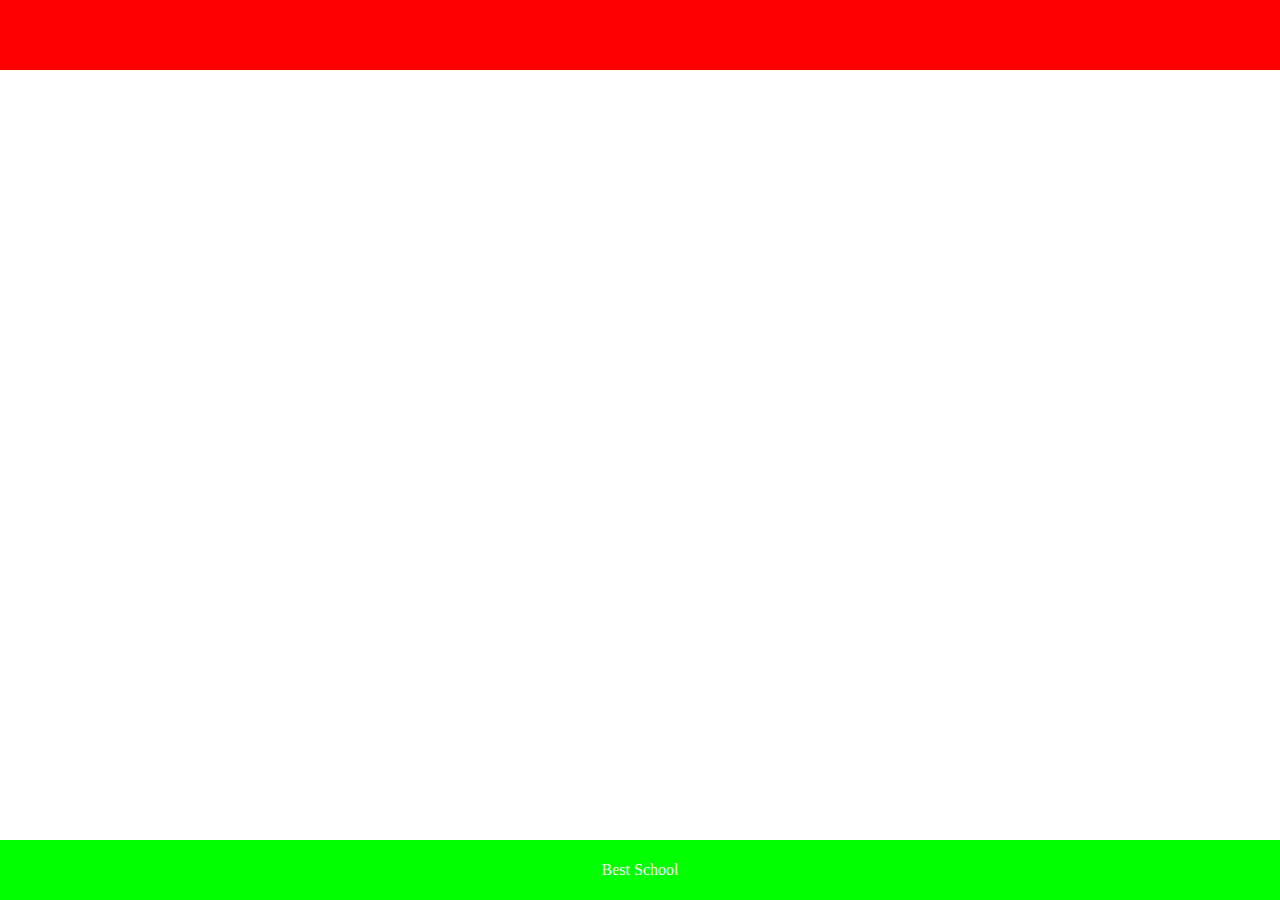
<file: web_static/0-index.html>
<!DOCTYPE html>
<html lang="en">

<head>
    <meta charset="UTF-8">
    <meta name="viewport" content="width=device-width, initial-scale=1.0">
    <title>Header and Footer</title>
</head>

<body style="margin: 0; padding: 0;">

    <header style="background-color: #FF0000; height: 70px; width: 100%;"></header>

    <footer style="background-color: #00FF00; height: 60px; width: 100%; position: fixed; bottom: 0; text-align: center; display: flex; align-items: center; justify-content: center;">
        <span style="color: white;">Best School </span>
    </footer>

</body>

</html>
</file>
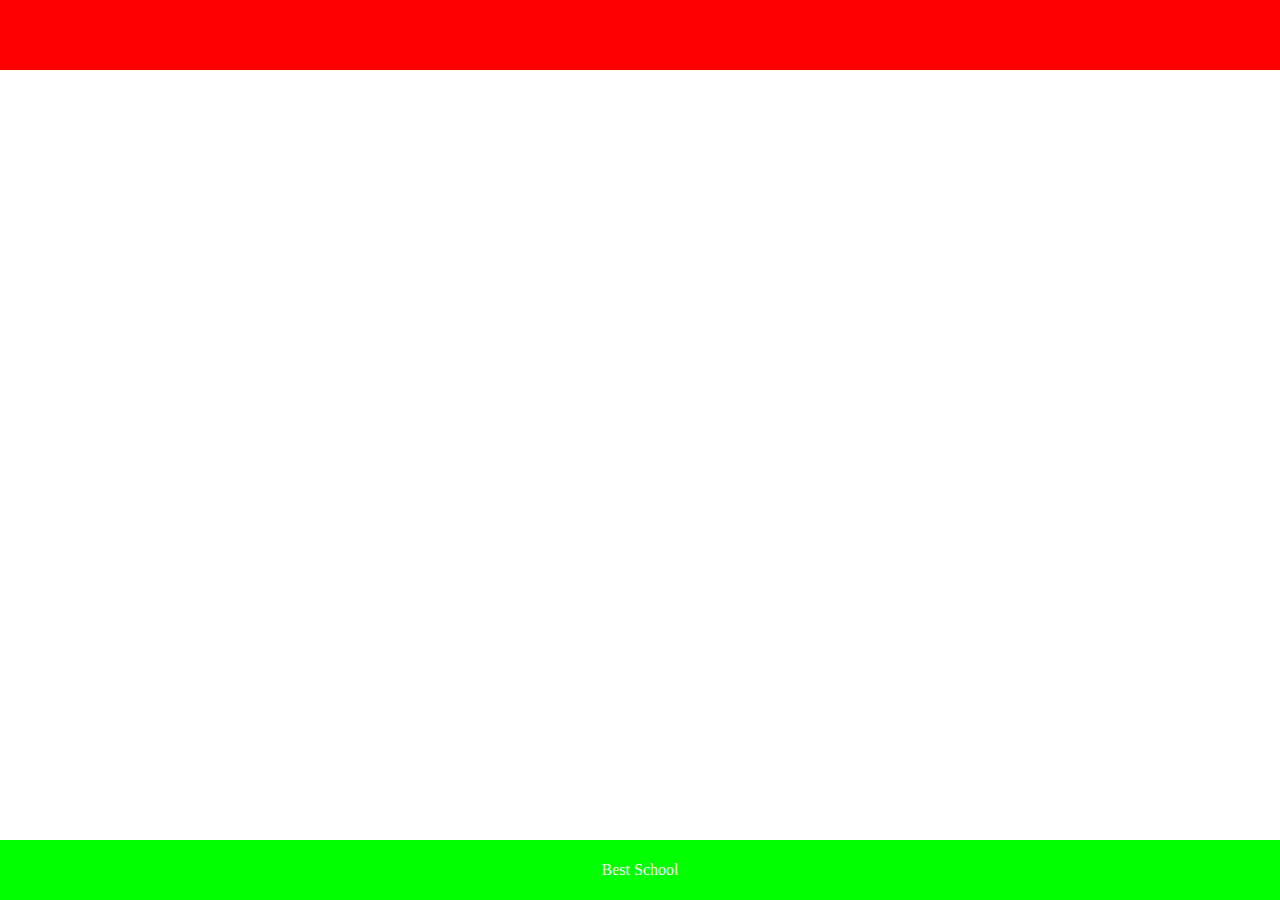
<file: web_static/1-index.html>
<!DOCTYPE html>
<html lang="en">

<head>
    <meta charset="UTF-8">
    <meta name="viewport" content="width=device-width, initial-scale=1.0">
    <title>Header and Footer</title>
    <style>
        body {
            margin: 0;
            padding: 0;
        }

        header {
            background-color: #FF0000;
            height: 70px;
            width: 100%;
        }

        footer {
            background-color: #00FF00;
            height: 60px;
            width: 100%;
            position: fixed;
            bottom: 0;
            text-align: center;
            display: flex;
            align-items: center;
            justify-content: center;
            color: white;
        }
    </style>
</head>

<body>

    <header> </header>

    <footer>
        Best School
    </footer>

</body>

</html>
</file>
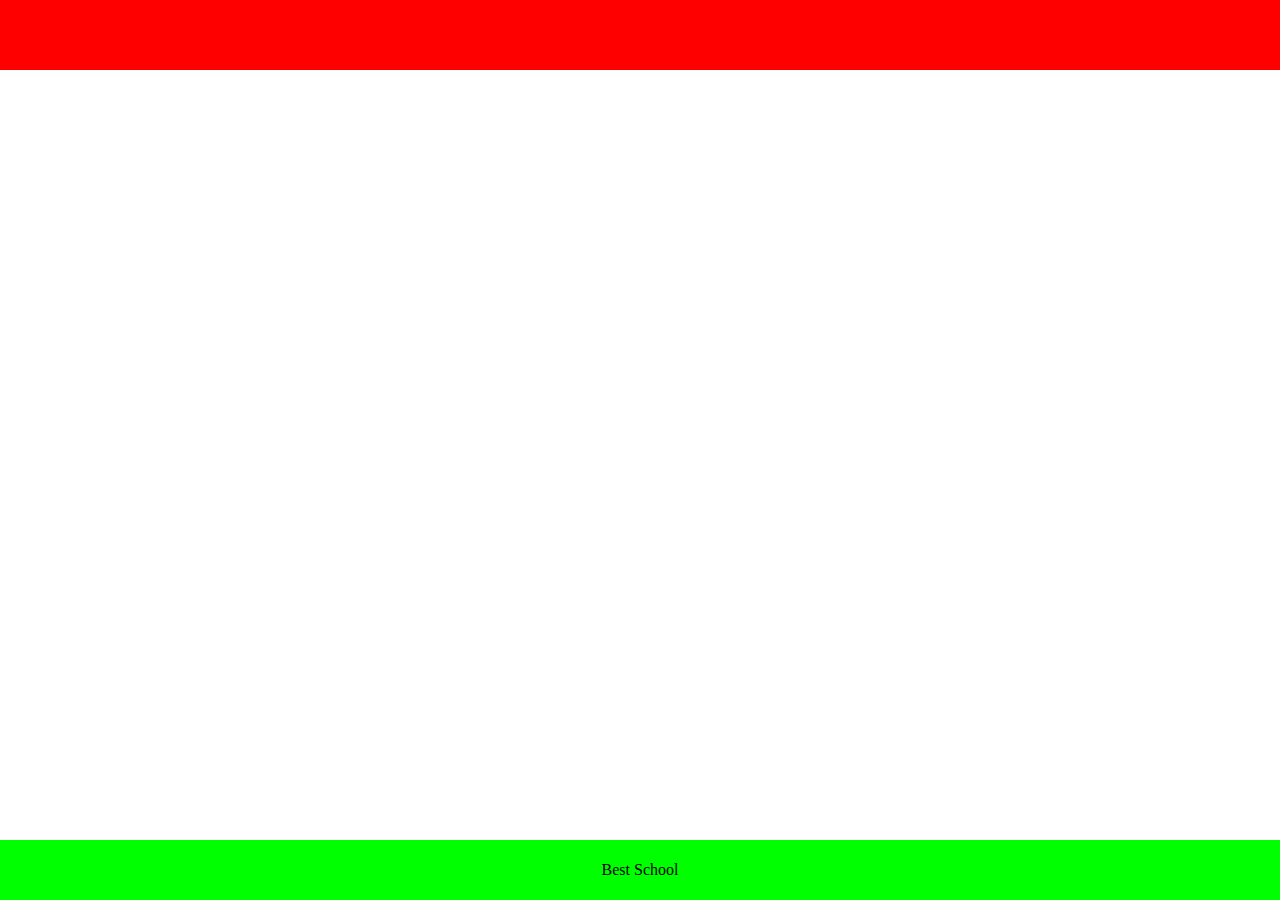
<file: web_static/2-index.html>
<!DOCTYPE html>
<html lang="en">
<head>
    <meta charset="UTF-8">
    <meta http-equiv="X-UA-Compatible" content="IE=edge">
    <meta name="viewport" content="width=device-width, initial-scale=1.0">
    <link rel="stylesheet" href="./styles/2-common.css">
    <link rel="stylesheet" href="./styles/2-header.css">
    <link rel="stylesheet" href="./styles/2-footer.css">
    <title>External</title>
</head>

<body>
    <header> </header>
    <footer>Best School</footer>
</body>

</html>
</file>
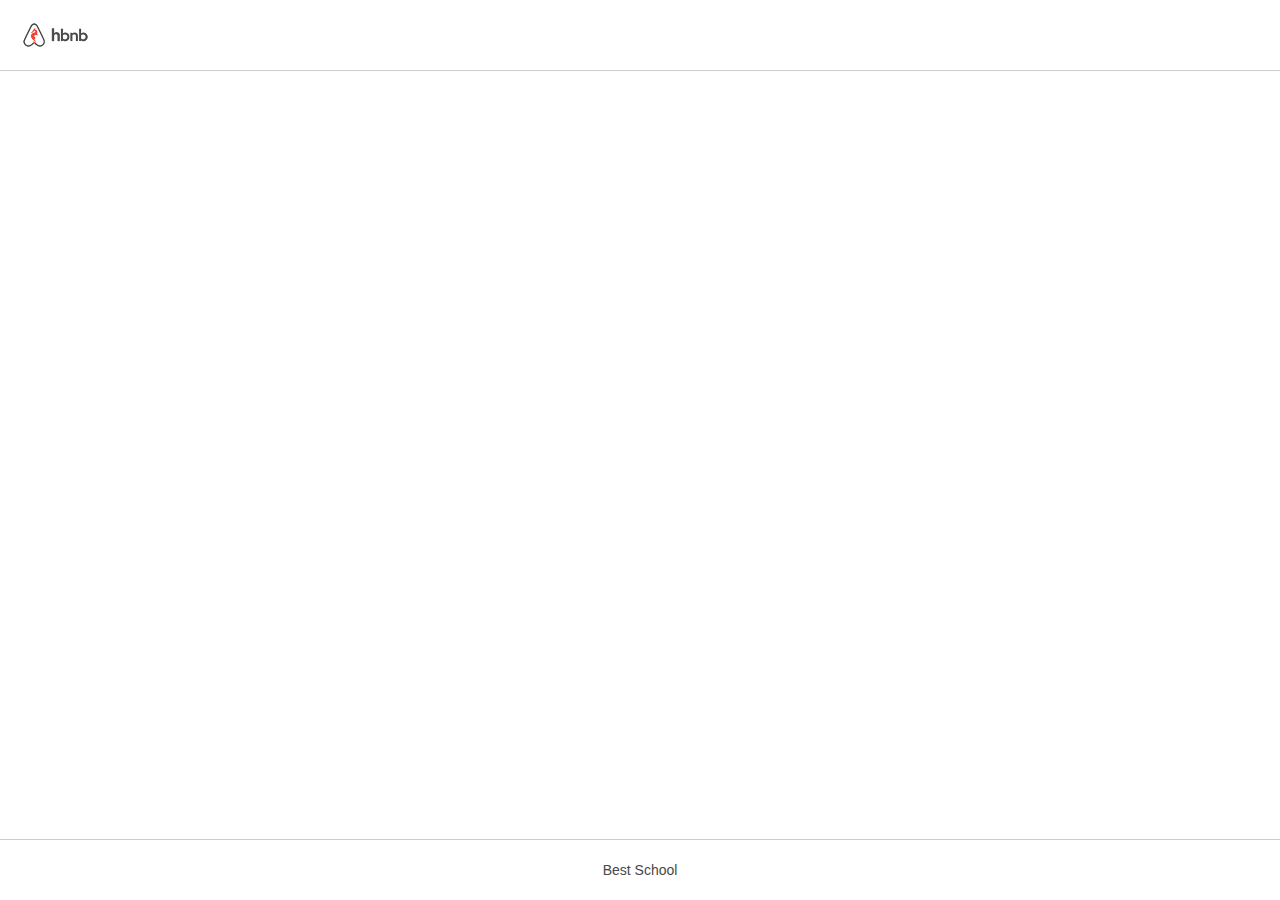
<file: web_static/3-index.html>
<!DOCTYPE html>
<html lang="en">

<head>
    <meta charset="UTF-8">
    <meta http-equiv="X-UA-Compatible" content="IE=edge">
    <meta name="viewport" content="width=device-width, initial-scale=1.0">
    <link rel="stylesheet" href="./styles/3-common.css">
    <link rel="stylesheet" href="./styles/3-header.css">
    <link rel="stylesheet" href="./styles/3-footer.css">
    <link rel="shortcut icon" href="./images/icon.png" type="image/x-icon">
    <title>AirBnB clone</title>
</head>

<body>
    <header>
        <div>
            <div> </div>
        </div>

    </header>
    <footer>Best School</footer>
</body>

</html>
</file>
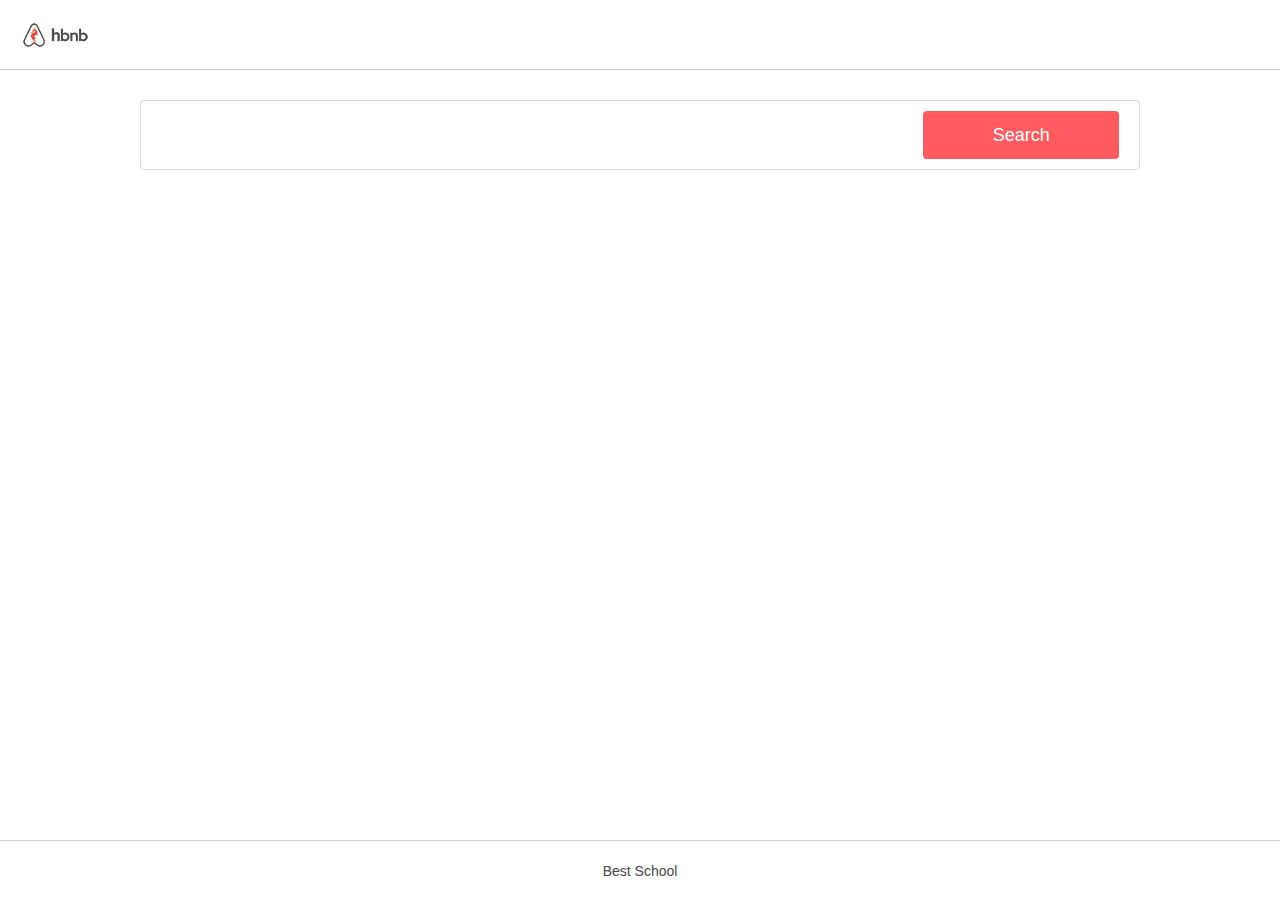
<file: web_static/4-index.html>
<!DOCTYPE html>
<html lang="en">

<head>
    <meta charset="UTF-8">
    <meta http-equiv="X-UA-Compatible" content="IE=edge">
    <meta name="viewport" content="width=device-width, initial-scale=1.0">
    <link rel="stylesheet" href="./styles/4-common.css">
    <link rel="stylesheet" href="./styles/3-header.css">
    <link rel="stylesheet" href="./styles/3-footer.css">
    <link rel="stylesheet" href="./styles/4-filters.css">
    <link rel="shortcut icon" href="./images/icon.png" type="image/x-icon">
    <title>AirBnB clone</title>
</head>

<body>
    <header>
        <div>
            <div> </div>
        </div>
    </header>
    <div class="container">
        <section class="filters">
            <button>Search</button>
        </section>
    </div>
    <footer>Best School</footer>
</body>

</html>
</file>
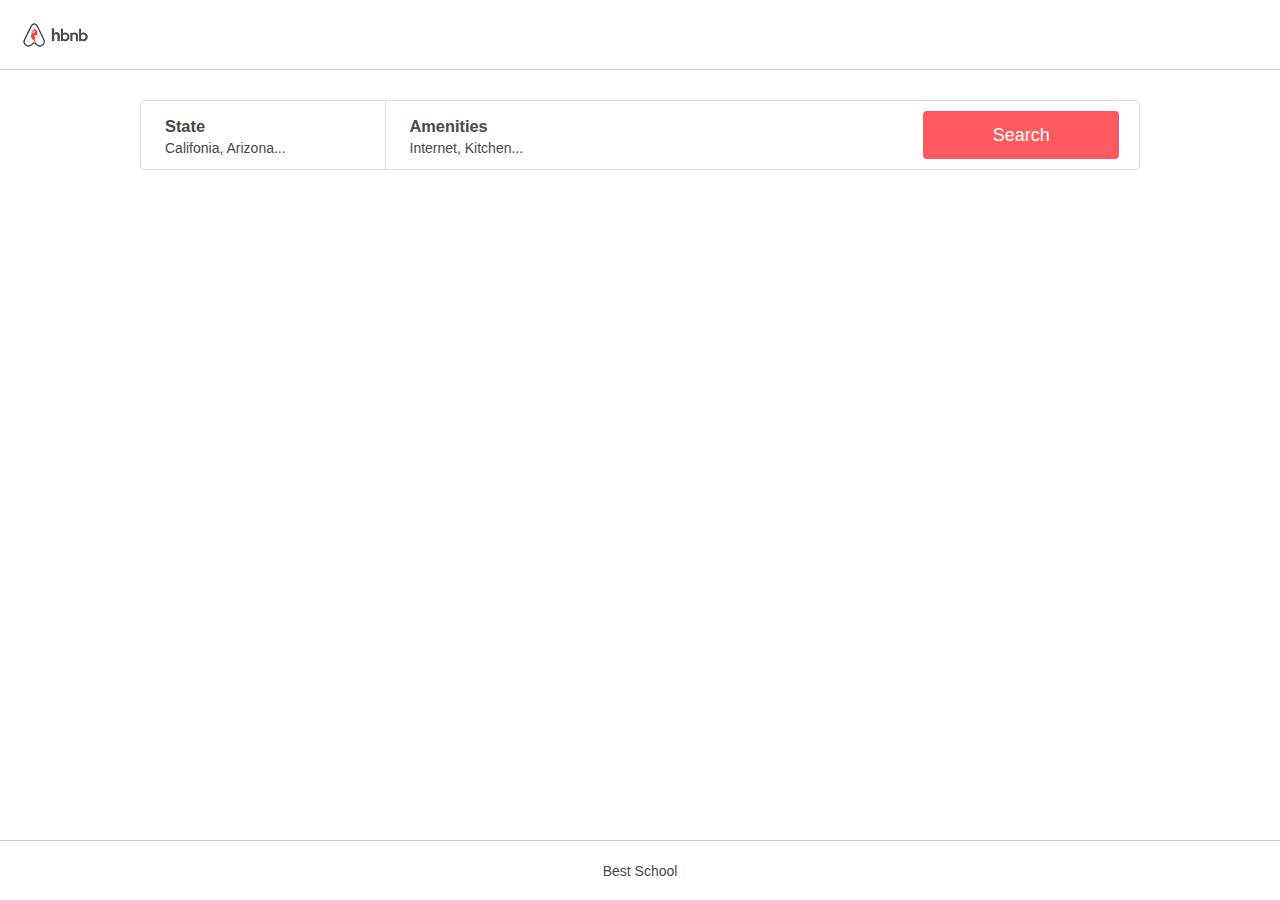
<file: web_static/5-index.html>
<!DOCTYPE html>
<html lang="en">

<head>
    <meta charset="UTF-8">
    <meta http-equiv="X-UA-Compatible" content="IE=edge">
    <meta name="viewport" content="width=device-width, initial-scale=1.0">
    <link rel="stylesheet" href="./styles/4-common.css">
    <link rel="stylesheet" href="./styles/3-header.css">
    <link rel="stylesheet" href="./styles/3-footer.css">
    <link rel="stylesheet" href="./styles/5-filters.css">
    <link rel="shortcut icon" href="./images/icon.png" type="image/x-icon">
    <title>AirBnB clone</title>
</head>

<body>
    <header>
        <div>
            <div> </div>
        </div>
    </header>
    <div class="container">
        <section class="filters">
            <div class="locations">
                <h3>State</h3>
                <h4>Califonia, Arizona...</h4>
            </div>
            <div class="amenities">
                <h3>Amenities</h3>
                <h4>Internet, Kitchen...</h4>
            </div>
            <button>Search</button>
        </section>
    </div>
    <footer>Best School</footer>
</body>

</html>
</file>
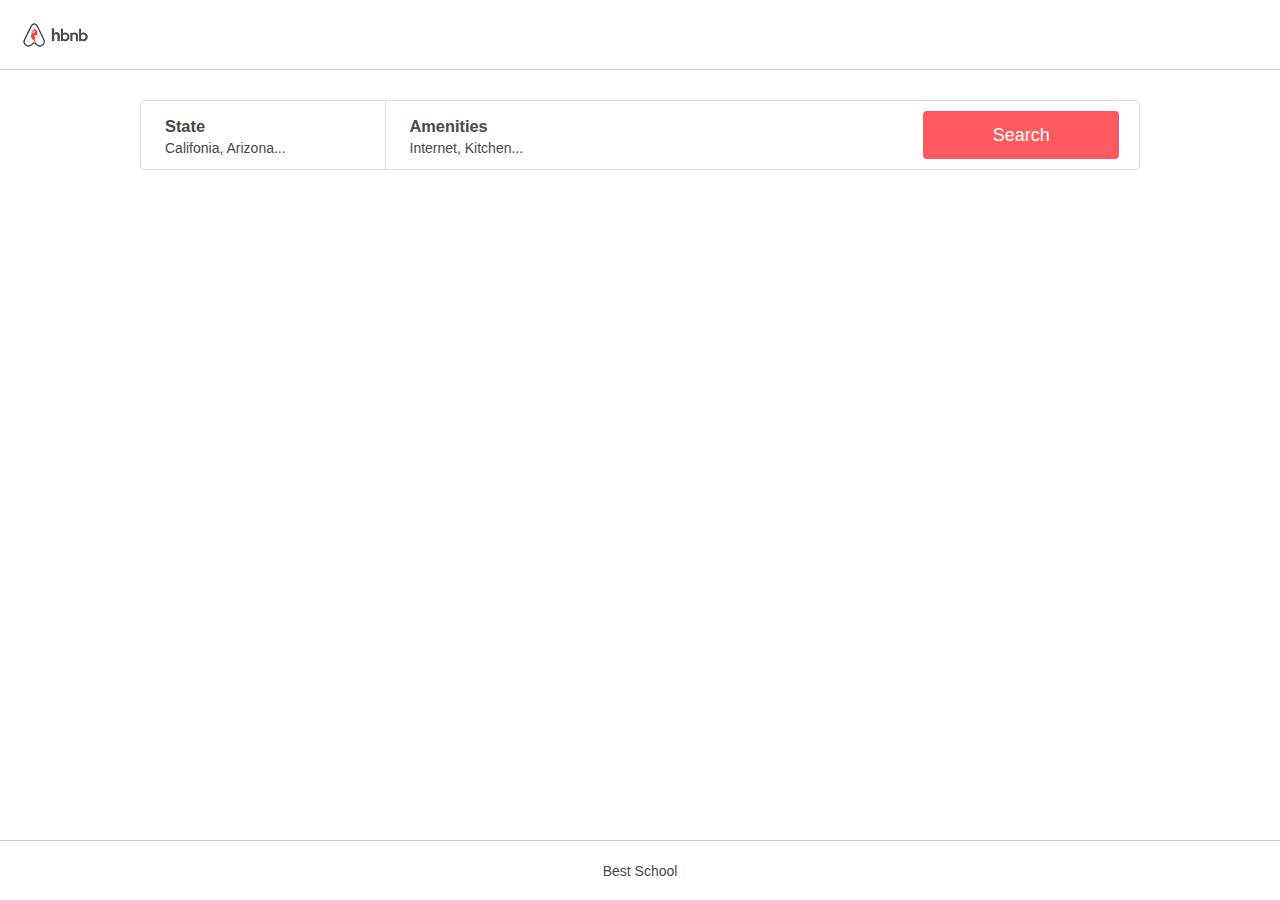
<file: web_static/6-index.html>
<!DOCTYPE html>
<html lang="en">

<head>
    <meta charset="UTF-8">
    <meta http-equiv="X-UA-Compatible" content="IE=edge">
    <meta name="viewport" content="width=device-width, initial-scale=1.0">
    <link rel="stylesheet" href="./styles/4-common.css">
    <link rel="stylesheet" href="./styles/3-header.css">
    <link rel="stylesheet" href="./styles/3-footer.css">
    <link rel="stylesheet" href="./styles/6-filters.css">
    <link rel="shortcut icon" href="./images/icon.png" type="image/x-icon">
    <title>AirBnB clone</title>
</head>

<body>
    <header>
        <div>
            <div> </div>
        </div>
    </header>
    <div class="container">
        <section class="filters">
            <div class="locations">
                <h3>State</h3>
                <h4>Califonia, Arizona...</h4>
                <ul class="popover">
                    <li>
                        <h2>Arizona</h2>
                    </li>
                    <li>
                        <ul>
                            <li>page</li>
                            <li>page2</li>
                        </ul>
                    </li>
                    <li>
                        <h2>Califonia</h2>
                    </li>
                    <li>
                        <ul>
                            <li>page</li>
                            <li>page2</li>
                        </ul>
                    </li>
                </ul>
            </div>
            <div class="amenities">
                <h3>Amenities</h3>
                <h4>Internet, Kitchen...</h4>
                <ul class="popover">
                    <li>Internet</li>
                    <li>TV</li>
                    <li>Kitchen</li>
                    <li>Iron</li>
                </ul>
            </div>
            <button>Search</button>
        </section>
    </div>
    <footer>Best School</footer>
</body>

</html>
</file>
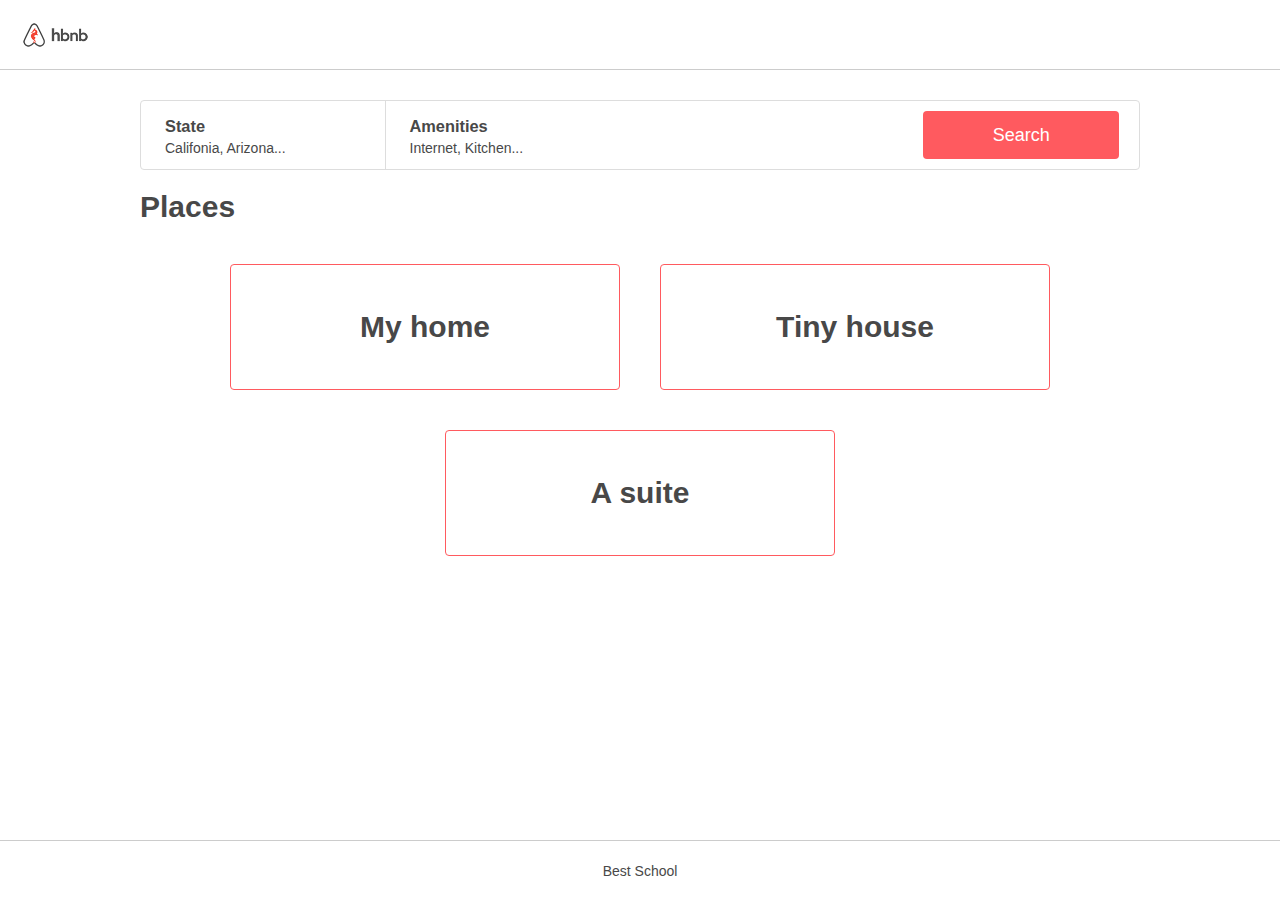
<file: web_static/7-index.html>
<!DOCTYPE html>
<html lang="en">

<head>
    <meta charset="UTF-8">
    <meta http-equiv="X-UA-Compatible" content="IE=edge">
    <meta name="viewport" content="width=device-width, initial-scale=1.0">
    <link rel="stylesheet" href="./styles/4-common.css">
    <link rel="stylesheet" href="./styles/3-header.css">
    <link rel="stylesheet" href="./styles/3-footer.css">
    <link rel="stylesheet" href="./styles/6-filters.css">
    <link rel="stylesheet" href="./styles/7-places.css">
    <link rel="shortcut icon" href="./images/icon.png" type="image/x-icon">
    <title>AirBnB clone</title>
</head>

<body>
    <header>
        <div>
            <div> </div>
        </div>
    </header>
    <div class="container">
        <section class="filters">
            <div class="locations">
                <h3>State</h3>
                <h4>Califonia, Arizona...</h4>
                <ul class="popover">
                    <li>
                        <h2>Arizona</h2>
                    </li>
                    <li>
                        <ul>
                            <li>page</li>
                            <li>page2</li>
                        </ul>
                    </li>
                    <li>
                        <h2>Califonia</h2>
                    </li>
                    <li>
                        <ul>
                            <li>page</li>
                            <li>page2</li>
                        </ul>
                    </li>
                </ul>
            </div>
            <div class="amenities">
                <h3>Amenities</h3>
                <h4>Internet, Kitchen...</h4>
                <ul class="popover">
                    <li>Internet</li>
                    <li>TV</li>
                    <li>Kitchen</li>
                    <li>Iron</li>
                </ul>
            </div>
            <button>Search</button>
        </section>
        <section class="places">
            <h1>Places</h1>
            <div>
                <article>
                    <h2>My home</h2>
                </article>
                <article>
                    <h2>Tiny house</h2>
                </article>
                <article>
                    <h2>A suite</h2>
                </article>
            </div>
        </section>
    </div>
    <footer>Best School</footer>
</body>

</html>
</file>
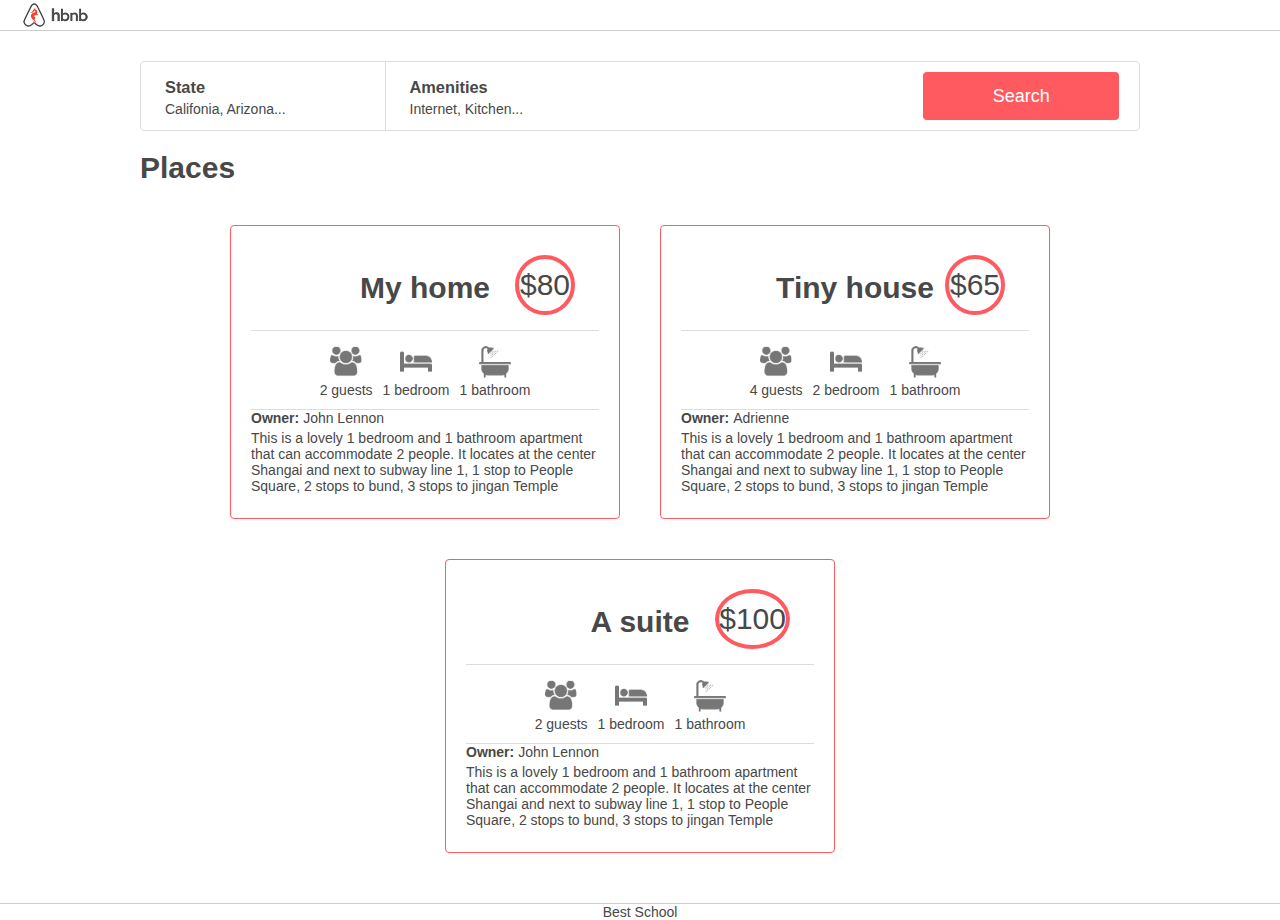
<file: web_static/8-index.html>
<!DOCTYPE html>
<html lang="en">

<head>
    <meta charset="UTF-8">
    <meta http-equiv="X-UA-Compatible" content="IE=edge">
    <meta name="viewport" content="width=device-width, initial-scale=1.0">
    <link rel="stylesheet" href="./styles/4-common.css">
    <link rel="stylesheet" href="./styles/3-header.css">
    <link rel="stylesheet" href="./styles/3-footer.css">
    <link rel="stylesheet" href="./styles/6-filters.css">
    <link rel="stylesheet" href="./styles/8-places.css">
    <link rel="shortcut icon" href="./images/icon.png" type="image/x-icon">
    <title>AirBnB clone</title>
</head>

<body>
    <header>
        <div>
            <div> </div>
        </div>
    </header>
    <div class="container">
        <section class="filters">
            <div class="locations">
                <h3>State</h3>
                <h4>Califonia, Arizona...</h4>
                <ul class="popover">
                    <li>
                        <h2>Arizona</h2>
                    </li>
                    <li>
                        <ul>
                            <li>page</li>
                            <li>page2</li>
                        </ul>
                    </li>
                    <li>
                        <h2>Califonia</h2>
                    </li>
                    <li>
                        <ul>
                            <li>page</li>
                            <li>page2</li>
                        </ul>
                    </li>
                </ul>
            </div>
            <div class="amenities">
                <h3>Amenities</h3>
                <h4>Internet, Kitchen...</h4>
                <ul class="popover">
                    <li>Internet</li>
                    <li>TV</li>
                    <li>Kitchen</li>
                    <li>Iron</li>
                </ul>
            </div>
            <button>Search</button>
        </section>
        <section class="places">
            <h1>Places</h1>
            <div>
                <article>
                    <div class="top">
                        <h2>My home</h2>
                        <div class="price_by_night">$80</div>
                    </div>
                    <div class="information">
                        <div class="max_guest">
                            <div class="max_guest__icon"></div>
                            <p>2 guests</p>
                        </div>
                        <div class="number_rooms">
                            <div class="number_rooms__icon"></div>
                            <p>1 bedroom</p>
                        </div>
                        <div class="number_bathrooms">
                            <div class="number_bathrooms__icon"></div>
                            <p>1 bathroom</p>
                        </div>
                    </div>
                    <div class="user">
                        <p><span>Owner: </span> John Lennon</p>
                        <p>This is a lovely 1 bedroom and 1 bathroom apartment that can accommodate 2 people. It locates
                            at the center Shangai and next to subway line 1, 1 stop to People Square, 2 stops to bund, 3
                            stops to jingan Temple</p>
                    </div>
                </article>
                <article>
                    <div class="top">
                        <h2>Tiny house</h2>
                        <div class="price_by_night">$65</div>
                    </div>
                    <div class="information">
                        <div class="max_guest">
                            <div class="max_guest__icon"></div>
                            <p>4 guests</p>
                        </div>
                        <div class="number_rooms">
                            <div class="number_rooms__icon"></div>
                            <p>2 bedroom</p>
                        </div>
                        <div class="number_bathrooms">
                            <div class="number_bathrooms__icon"></div>
                            <p>1 bathroom</p>
                        </div>
                    </div>
                    <div class="user">
                        <p><span>Owner: </span> Adrienne</p>
                        <p>This is a lovely 1 bedroom and 1 bathroom apartment that can accommodate 2 people. It locates
                            at the center Shangai and next to subway line 1, 1 stop to People Square, 2 stops to bund, 3
                            stops to jingan Temple</p>
                    </div>
                </article>
                <article>
                    <div class="top">
                        <h2>A suite</h2>
                        <div class="price_by_night">$100</div>
                    </div>
                    <div class="information">
                        <div class="max_guest">
                            <div class="max_guest__icon"></div>
                            <p>2 guests</p>
                        </div>
                        <div class="number_rooms">
                            <div class="number_rooms__icon"></div>
                            <p>1 bedroom</p>
                        </div>
                        <div class="number_bathrooms">
                            <div class="number_bathrooms__icon"></div>
                            <p>1 bathroom</p>
                        </div>
                    </div>
                    <div class="user">
                        <p><span>Owner: </span> John Lennon</p>
                        <p>This is a lovely 1 bedroom and 1 bathroom apartment that can accommodate 2 people. It locates
                            at the center Shangai and next to subway line 1, 1 stop to People Square, 2 stops to bund, 3
                            stops to jingan Temple</p>
                    </div>
                </article>
            </div>
        </section>

    </div>
    <footer>Best School</footer>
</body>

</html>
</file>
<file: web_static/styles/2-common.css>
body {
    padding: 0px;
    margin: 0px;
    display: flex;
    flex-direction: column;
    justify-content: space-between;
    height: 100vh;
    
}
</file>
<file: web_static/styles/2-header.css>
header {
    background-color: #FF0000;
    height: 70px;
    width: 100%;
    
}
</file>
<file: web_static/styles/2-footer.css>
footer {
    background-color: #00FF00;
    height: 60px;
    width: 100%;
    display: flex;
    justify-content: center;
    align-items: center;
    
}
</file>
<file: web_static/styles/3-common.css>
body {
    padding: 0px;
    margin: 0px;
    display: flex;
    flex-direction: column;
    justify-content: space-between;
    height: 100vh;
    color: #484848;
    font-size: 14px;
    font-family: Circular,"Helvetica Neue",Helvetica,Arial,sans-serif;
    
}
</file>
<file: web_static/styles/3-header.css>
header {
    background-color: white;
    height: 70px;
    width: 100%;
    border-bottom: 1px solid #cccccc;
    display: flex;
    align-items: center;
    
}
header > div {
    padding-left: 20px;
}
header > div > div {
    background-image: url("../images/logo\ \(3\).png");
    background-position: center;
    background-repeat: no-repeat;
    background-size: contain;
    height: 30px;
    width: 71px;
}
</file>
<file: web_static/styles/3-footer.css>
footer {
    background-color: white;
    height: 60px;
    width: 100%;
    display: flex;
    justify-content: center;
    align-items: center;
    border-top: 1px solid #CCCCCC;
    
    
}
</file>
<file: web_static/styles/4-common.css>
* {
    box-sizing: border-box;
}
body {
    padding: 0px;
    margin: 0px;
    display: flex;
    flex-direction: column;
    height: 100vh;
    color: #484848;
    font-size: 14px;
    font-family: Circular,"Helvetica Neue",Helvetica,Arial,sans-serif;
}
.container {
    flex: 1;
    width: 100%;
    max-width: 1000px;
    margin: 30px 0px;
    margin-right: auto;
    margin-left: auto;
    
}
</file>
<file: web_static/styles/4-filters.css>
.filters {
    background: white;
    height: 70px;
    width: 100%;
    border: 1px solid #dddddd;
    border-radius: 4px;
    padding-right: 20px;
    display: flex;
    justify-content: flex-end;
    align-items: center;
}
.filters button {
    font-size: 18px;
    background: #FF5A5F;
    color: #FFFFFF;
    height: 48px;
    width: 20%;
    border: none;
    border-radius: 4px;
    
}
</file>
<file: web_static/styles/5-filters.css>
.filters {
    background: white;
    height: 70px;
    width: 100%;
    border: 1px solid #dddddd;
    border-radius: 4px;
    padding-right: 20px;
    display: flex;
    justify-content: flex-end;
    align-items: center;
}
.filters button {
    font-size: 18px;
    background: #FF5A5F;
    color: #FFFFFF;
    height: 48px;
    width: 20%;
    border: none;
    border-radius: 4px;
}

.filters div:first-of-type {
    border-right: 1px solid #DDDDDD;
}
.locations, .amenities {
    height: 100%;
    width: 25%;
    padding-left: 24px;

}
.amenities {
    margin-right: auto;
}
.locations > h3, .amenities > h3 {
    font-weight: 600;
    margin-bottom: 4px;
}
.locations > h4, .amenities > h4 {
    font-weight: 400;
    font-size: 14px;
    margin: 0px
    
}
</file>
<file: web_static/styles/6-filters.css>
.filters {
    background: white;
    height: 70px;
    width: 100%;
    border: 1px solid #dddddd;
    border-radius: 4px;
    padding-right: 20px;
    display: flex;
    justify-content: flex-end;
    align-items: center;
  }
  .filters button {
    font-size: 18px;
    background: #ff5a5f;
    color: #ffffff;
    height: 48px;
    width: 20%;
    border: none;
    border-radius: 4px;
    
  }
  
  .filters div:first-of-type {
    border-right: 1px solid #dddddd;
  }
  .locations,
  .amenities {
    height: 100%;
    width: 25%;
    padding-left: 24px;
    position: relative;
  }
  .amenities {
    margin-right: auto;
  }
  .locations > h3,
  .amenities > h3 {
    font-weight: 600;
    margin-bottom: 4px;
  }
  .locations > h4,
  .amenities > h4 {
    font-weight: 400;
    font-size: 14px;
    margin: 0px;
  }
  .locations:hover > .popover {
      display: block;
  }
  .amenities:hover > .popover {
      display: block;
  }
  .popover {
    width: 100%;
    background-color: #fafafa;
    padding: 16px;
    margin-left: -24px;
    border: 1px solid #dddddd;
    position: absolute;
    display: none;
    border-radius: 4px;
  }
  .popover h2 {
      margin: 0;
      margin-bottom: 4px;
  }
  .popover li {
      margin-bottom: 4px;
  }
  .popover h2 {
       font-size: 16px;
  }
  ul {
    list-style-type: none;
    padding: 0;
    padding-left: 12px;
  }
</file>
<file: web_static/styles/7-places.css>
.places > h1 {
    font-size: 30px;
}
.places > div {
    display: flex;
    flex-wrap: wrap;
    justify-content: center;
}
.places article {
    width: 390px;
    padding: 20px;
    margin: 20px;
    border: 1px solid #FF5A5F;
    border-radius: 4px;
}
article > h2 {
    font-size: 30px;
    text-align: center;
    
}
</file>
<file: web_static/styles/8-places.css>
.places > h1 {
    font-size: 30px;
  }
  .places > div {
    display: flex;
    flex-wrap: wrap;
    justify-content: center;
  }
  .places article {
    width: 390px;
    padding: 20px;
    margin: 20px;
    border: 1px solid #ff5a5f;
    border-radius: 4px;
  }
  article h2 {
    font-size: 30px;
    text-align: center;
  }
  .price_by_night {
    border: 4px solid #ff5a5f;
    font-size: 30px;
    min-width: 60px;
    height: 60px;
    border-radius: 50%;
    display: flex;
    justify-content: center;
    align-items: center;
    position: absolute;
    right: 24px;
    top: 9px;
    margin-left: 20px;
  }
  .top {
    position: relative;
    display: flex;
    justify-content: center;
  }
  .information {
    height: 80px;
    border-top: 1px solid #dddddd;
    border-bottom: 1px solid #dddddd;
    display: flex;
    justify-content: center;
    gap: 10px;
    align-items: center;
  }
  .max_guest,
  .number_bathrooms,
  .number_rooms {
    display: flex;
    flex-direction: column;
    align-items: center;
  }
  .max_guest__icon {
    background-image: url("../images/icon_group.png");
    background-position: center;
    background-repeat: no-repeat;
    background-size: contain;
    height: 40px;
    width: 40px;
  }
  .number_bathrooms__icon {
    background-image: url("../images/icon_bath.png");
    background-position: center;
    background-repeat: no-repeat;
    background-size: contain;
    height: 40px;
    width: 40px;
  }
  .number_rooms__icon {
    background-image: url("../images/icon_bed.png");
    background-position: center;
    background-repeat: no-repeat;
    background-size: contain;
    height: 40px;
    width: 40px;
  }
  .information p {
    margin: 0px;
  }
  .user span {
    font-weight: bold;
  }
  .user p {
    margin: 0;
    margin-bottom: 4px;
    
  }
</file>
